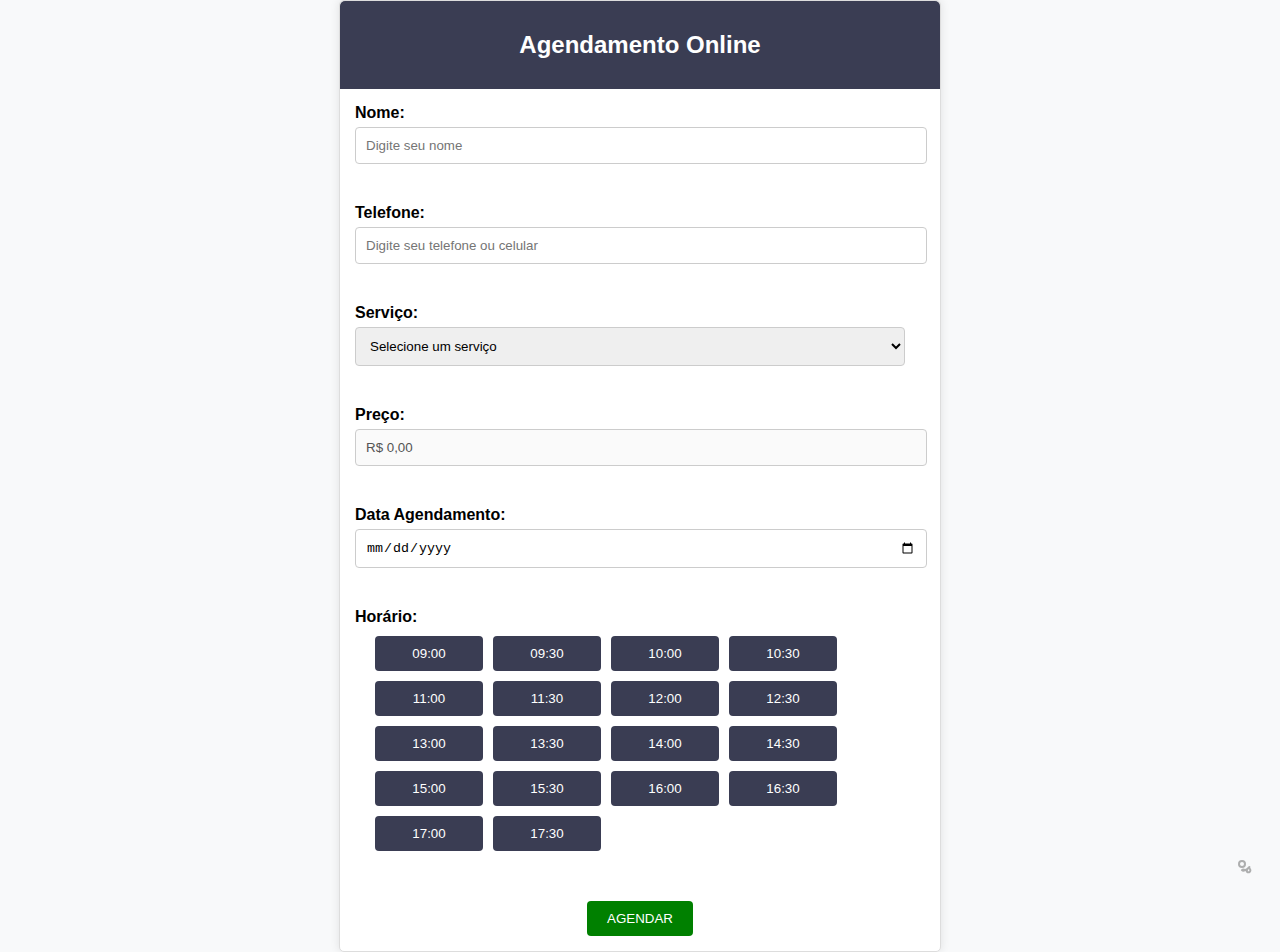
<file: index.html>
<!-- index.html -->
<!DOCTYPE html>
<html lang="pt-BR">
    <head>
        <meta charset="UTF-8">
        <meta name="viewport" content="width=device-width, initial-scale=1.0">
        <title>Agendamento Online</title>
        <link rel="stylesheet" href="https://cdnjs.cloudflare.com/ajax/libs/font-awesome/5.15.3/css/all.min.css">

        <!-- CSS da pagina -->
        <link rel="stylesheet" href="css/styles.css">

        <!-- Favicon da pagina com formatos para varios navegadores -->
        <link rel="icon" type="image/png" href="favicon/favicon-96x96.png" sizes="96x96" />
        <link rel="icon" type="image/svg+xml" href="favicon/favicon.svg" />
        <link rel="shortcut icon" href="favicon/favicon.ico" />
        <link rel="apple-touch-icon" sizes="180x180" href="favicon/apple-touch-icon.png" />
        <meta name="apple-mobile-web-app-title" content="Agenda" />
        <link rel="manifest" href="favicon/site.webmanifest" />
    </head>

    <body>
        <div class="container">
            <div class="header">
                <h2>Agendamento Online</h2>
            </div>
            
            <div class="form-group">
                <label for="name">Nome:</label>
                <input type="text" id="name" placeholder="Digite seu nome">
            </div>
            
            <div class="form-group">
                <label for="tel">Telefone:</label>
                <input type="text" id="tel" placeholder="Digite seu telefone ou celular">
            </div>
            
            <div class="form-group">
                <label for="service">Serviço:</label>
                <select id="service" onchange="updatePrice()">
                    <option value="" disabled selected>Selecione um serviço</option>
                    <option value="20">Cortar Cabelo</option>
                    <option value="25">Pintar Cabelo</option>
                    <option value="35">Cabelo e Barba</option>
                    <option value="15">Barba</option>
                </select>
            </div>
            
            <div class="form-group">
                <label>Preço:</label>
                <input type="text" id="price" value="R$ 0,00" disabled>
            </div>
            
            <div class="form-group">
                <label for="date">Data Agendamento:</label>
                <input type="date" id="date">
            </div>
            
            <div class="form-group">
                <label>Horário:</label>
                <div class="time-slots" id="timeSlots">
                    <!-- Botões de horário aqui -->
                    <div class="time-slot"><button type="button" onclick="setTime('09:00')">09:00</button></div>
                    <div class="time-slot"><button type="button" onclick="setTime('09:30')">09:30</button></div>
                    <div class="time-slot"><button type="button" onclick="setTime('10:00')">10:00</button></div>
                    <div class="time-slot"><button type="button" onclick="setTime('10:30')">10:30</button></div>
                    <div class="time-slot"><button type="button" onclick="setTime('11:00')">11:00</button></div>
                    <div class="time-slot"><button type="button" onclick="setTime('11:30')">11:30</button></div>
                    <div class="time-slot"><button type="button" onclick="setTime('12:00')">12:00</button></div>
                    <div class="time-slot"><button type="button" onclick="setTime('12:30')">12:30</button></div>
                    <div class="time-slot"><button type="button" onclick="setTime('13:00')">13:00</button></div>
                    <div class="time-slot"><button type="button" onclick="setTime('13:30')">13:30</button></div>
                    <div class="time-slot"><button type="button" onclick="setTime('14:00')">14:00</button></div>
                    <div class="time-slot"><button type="button" onclick="setTime('14:30')">14:30</button></div>
                    <div class="time-slot"><button type="button" onclick="setTime('15:00')">15:00</button></div>
                    <div class="time-slot"><button type="button" onclick="setTime('15:30')">15:30</button></div>
                    <div class="time-slot"><button type="button" onclick="setTime('16:00')">16:00</button></div>
                    <div class="time-slot"><button type="button" onclick="setTime('16:30')">16:30</button></div>
                    <div class="time-slot"><button type="button" onclick="setTime('17:00')">17:00</button></div>
                    <div class="time-slot"><button type="button" onclick="setTime('17:30')">17:30</button></div>
                </div>
            </div>
            
            <div class="submit-button">
                <button onclick="showModal()">AGENDAR</button>
            </div>

            <div id="confirmationModal" class="modal">
                <div class="modal-content">
                    <span class="close" onclick="closeModal()">&times;</span>
                    <h2>Confirmação de Agendamento</h2>
                    <div id="confirmationDetails"></div>
                    <button class="edit-button" onclick="editDetails()">Editar</button>
                    <button class="salve-button" onclick="saveDetails()">Salvar e Pagar</button>
                </div>
            </div>
        </div>
        
        


        <button class="config-button" onclick="showPasswordModal()">
            <img src="gear-icon.svg" alt="Configurações">
        </button>
        
        <div id="passwordModal" class="password-modal">
            <div class="password-modal-content">
                <h3>Digite a senha de administrador</h3>
                <input type="password" id="adminPassword" class="password-input">
                <button class="password-submit" onclick="checkPassword()">Entrar</button>
            </div>
        </div>

        <script src="script.js"></script>
    </body>
</html>
</file>
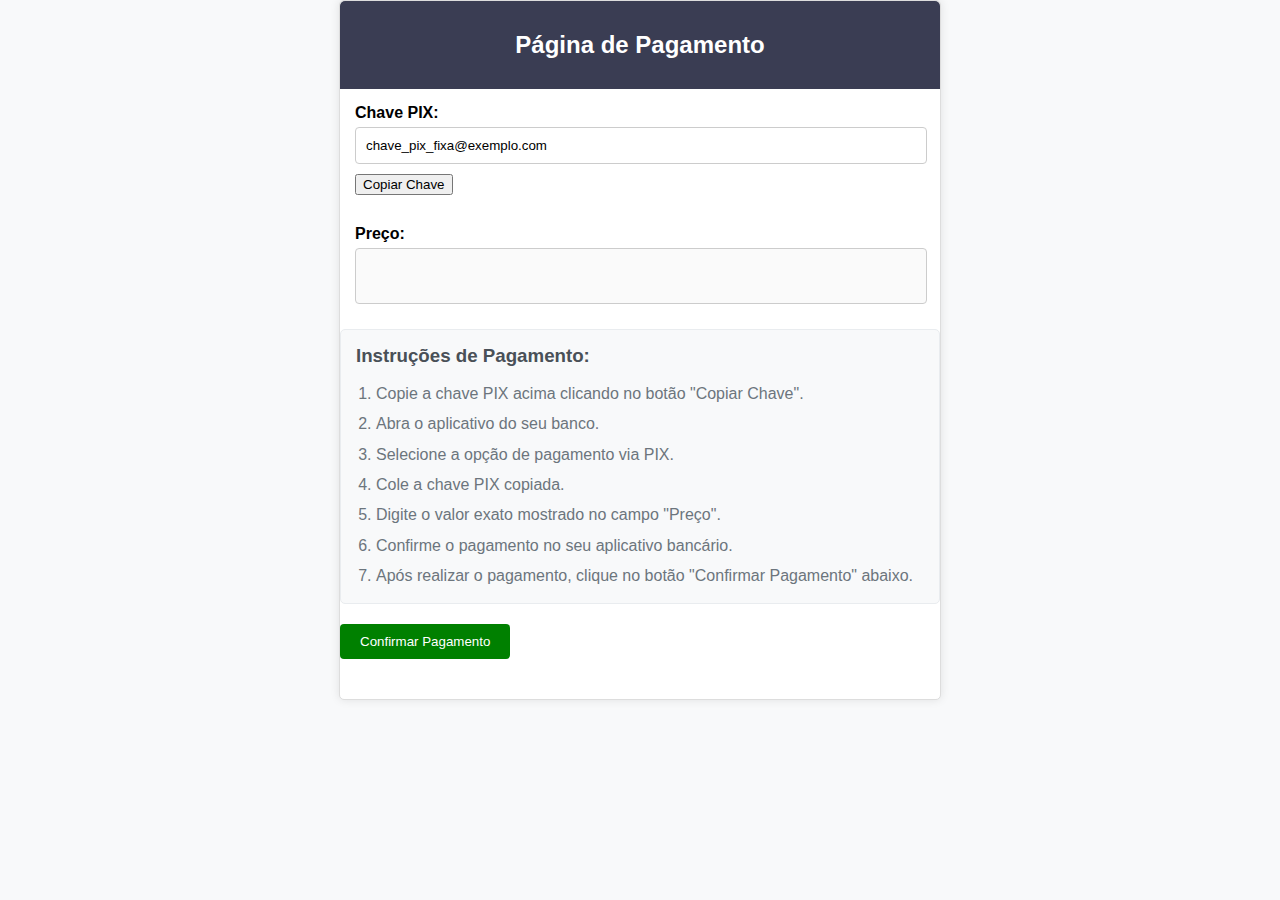
<file: pagamento.html>
<!-- pagamento.html -->
<!DOCTYPE html>
<html lang="pt-BR">

<head>
    <meta charset="UTF-8">
    <meta name="viewport" content="width=device-width, initial-scale=1.0">
    <link rel="stylesheet" href="https://cdnjs.cloudflare.com/ajax/libs/font-awesome/5.15.3/css/all.min.css">
    <title>Página de Pagamento</title>

    <!-- CSS da pagina -->
    <link rel="stylesheet" href="css/pagamento.css">

    <!-- Favicon da pagina com formatos para varios navegadores -->
    <link rel="icon" type="image/png" href="favicon/favicon-96x96.png" sizes="96x96" />
    <link rel="icon" type="image/svg+xml" href="favicon/favicon.svg" />
    <link rel="shortcut icon" href="favicon/favicon.ico" />
    <link rel="apple-touch-icon" sizes="180x180" href="favicon/apple-touch-icon.png" />
    <meta name="apple-mobile-web-app-title" content="Agenda" />
    <link rel="manifest" href="favicon/site.webmanifest" />

</head>

<body>
    <div class="payment-container">
        <div class="header">
            <h2>Página de Pagamento</h2>
        </div>

        <div class="pix-key">
            <label>Chave PIX:</label>
            <input type="text" id="pixKey" value="chave_pix_fixa@exemplo.com" readonly>
            <button onclick="copyPixKey()">Copiar Chave</button>

        </div>
        <div class="price">
            <label>Preço:</label>
            <input type="text" id="price" value="" disabled>

        </div>

        <div class="payment-instructions">
            <h3>Instruções de Pagamento:</h3>
            <ol>
                <li>Copie a chave PIX acima clicando no botão "Copiar Chave".</li>
                <li>Abra o aplicativo do seu banco.</li>
                <li>Selecione a opção de pagamento via PIX.</li>
                <li>Cole a chave PIX copiada.</li>
                <li>Digite o valor exato mostrado no campo "Preço".</li>
                <li>Confirme o pagamento no seu aplicativo bancário.</li>
                <li>Após realizar o pagamento, clique no botão "Confirmar Pagamento" abaixo.</li>
            </ol>
        </div>

        <button class="confirm-button" onclick="sendToWhatsApp()">Confirmar Pagamento</button>
    </div>

    <script>
        // Carrega os dados do agendamento ao carregar a página no LocalSorage
        window.onload = function () {
            const appointmentData = JSON.parse(localStorage.getItem('appointmentData'));
            if (appointmentData) {
                document.getElementById('price').value = appointmentData.price;
            }
        };

        function copyPixKey() {
            const pixKeyInput = document.getElementById('pixKey');
            pixKeyInput.select();
            document.execCommand('copy');
            alert('Chave PIX copiada para a área de transferência!');
        }

        function sendToWhatsApp() {
    const appointmentData = JSON.parse(localStorage.getItem('appointmentData'));

    // Formata a data para dd/mm/aaaa
    const formattedDate = new Date(appointmentData.date).toLocaleDateString('pt-BR');

    // Monta a mensagem para o WhatsApp
    const message = `Olá! Gostaria de confirmar meu agendamento:
    
📝 *DADOS DO AGENDAMENTO*
➤ Nome: ${appointmentData.name}
➤ Telefone: ${appointmentData.tel}
➤ Serviço: ${appointmentData.service}
➤ Preço: ${appointmentData.price}
➤ Data: ${formattedDate}
➤ Horário: ${appointmentData.time}  // Incluindo o horário selecionado

💳 *PAGAMENTO*
Realizei o pagamento via PIX e aguardo a confirmação do agendamento.

Obrigado!`;

    // Número do WhatsApp do estabelecimento (substitua pelo número correto)
    const phoneNumber = "5511991597989"; // Substitua pelo número do estabelecimento

    // Codifica a mensagem para URL
    const encodedMessage = encodeURIComponent(message);

    // Cria o link do WhatsApp
    const whatsappLink = `https://wa.me/${phoneNumber}?text=${encodedMessage}`;

    // Redireciona para o WhatsApp
    window.open(whatsappLink, '_blank');
}
    </script>
</body>

</html>
</file>
<file: css/styles.css>
body {
    font-family: Arial, sans-serif;
    background-color: #f8f9fa;
    margin: 0;
    padding: 0;
    display: flex;
    justify-content: center;
    align-items: center;
    /* height: 100vh;  */
}
.container {
    width: 600px;
    background-color: #fff;
    border: 1px solid #ddd;
    border-radius: 5px;
    box-shadow: 0 0 10px rgba(0, 0, 0, 0.1);
}
.header {
    background-color: #3a3d53;
    color: #fff;
    padding: 10px;
    border-top-left-radius: 5px;
    border-top-right-radius: 5px;
    text-align: center;
}
.form-group {
    padding: 15px;
}
.form-group label {
    display: block;
    margin-bottom: 5px;
    font-weight: bold;
}
.form-group input[type="text"],
.form-group input[type="date"] {
    width: calc(100% - 20px);
    padding: 10px;
    margin-bottom: 10px;
    border: 1px solid #ccc;
    border-radius: 4px;
}
.time-slots {
    display: flex;
    flex-wrap: wrap;
    padding: 0 15px 15px 15px;
}
.time-slot {
    width: 20%;
    margin: 5px;
    text-align: center;
}
.time-slot button {
    width: 100%;
    padding: 10px;
    background-color: #3a3d53;
    color: #fff;
    border: none;
    border-radius: 4px;
    cursor: pointer;
    transition: background-color 0.2s ease; /* Adicionado para uma transição suave */
}
/* Novo estilo para o botão selecionado */
.time-slot button.selected {
    background-color: #5cb85c; /* Uma cor verde para indicar seleção */
    font-weight: bold;
    box-shadow: 0 0 5px rgba(0, 0, 0, 0.3); /* Adiciona uma sombra sutil */
}
.time-slot button:hover {
    background-color: #286090;
}
.time-slot button.active {
    background-color: #286090;
    font-weight: bold;
}
.submit-button {
    text-align: center;
    padding: 15px;
}
.submit-button button {
    padding: 10px 20px;
    background-color: green;
    color: #fff;
    border: none;
    border-radius: 4px;
    cursor: pointer;
}
.submit-button button:hover {
    background-color: rgb(4, 173, 4);
}

#service {
    padding: 15px;
    width: calc(100% - 20px);
    padding: 10px;
    margin-bottom: 10px;
    border: 1px solid #ccc;
    border-radius: 4px;
}
#service label {
    display: block;
    margin-bottom: 5px;
    font-weight: bold;
}

#service select{
    width: calc(100% - 20px);
    padding: 10px;
    margin-bottom: 10px;
    border: 1px solid #ccc;
    border-radius: 4px;
}



/* STYLE DO BOTÃO DE configuração */
.config-button {
    position: fixed;
    bottom: 20px;
    right: 20px;
    background: none;
    border: none;
    cursor: pointer;
    opacity: 0.3;
    transition: opacity 0.3s;
}

.config-button:hover {
    opacity: 1;
}

.config-button img {
    width: 24px;
    height: 24px;
}

/* Estilo para o modal de senha */
.password-modal {
    display: none;
    position: fixed;
    z-index: 1;
    left: 0;
    top: 0;
    width: 100%;
    height: 100%;
    background-color: rgba(0,0,0,0.4);
}

.password-modal-content {
    background-color: #fefefe;
    margin: 15% auto;
    padding: 20px;
    border: 1px solid #888;
    width: 300px;
    text-align: center;
}

.password-input {
    width: 80%;
    padding: 10px;
    margin: 10px 0;
    border: 1px solid #7f7e7e;
    border-radius: 4px;
}

.password-submit {
    padding: 10px 20px;
    background-color: #337ab7;
    color: white;
    border: none;
    border-radius: 4px;
    cursor: pointer;
}

.password-submit:hover {
    background-color: #286090;
}


/* STYLE DO POP-UP */
.modal {
    display: none; /* Escondido por padrão */
    position: fixed; /* Fica em cima da tela */
    z-index: 1; /* Fica na frente */
    left: 0;
    top: 0;
    width: 100%; /* Largura total */
    height: 100%; /* Altura total */
    overflow: auto; /* Habilita rolagem se necessário */
    background-color: rgb(0,0,0); /* Cor de fundo */
    background-color: rgba(0,0,0,0.4); /* Fundo preto com opacidade */
}
.modal-content {
    background-color: #fefefe;
    margin: 15% auto; /* 15% de margem em cima e centralizado */
    padding: 20px;
    border: 1px solid #888;
    width: 80%; /* Largura do modal */
}
.close {
    color: #aaa;
    float: right;
    font-size: 28px;
    font-weight: bold;
}
.close:hover,
.close:focus {
    color: black;
    text-decoration: none;
    cursor: pointer;
}

.edit-button {
    text-align: right;
    padding: 15px;
}
.edit-button {
    padding: 10px 20px;
    background-color: rgb(116, 118, 117);
    color: #fff;
    border: none;
    border-radius: 4px;
    cursor: pointer;
}
.edit-button:hover {
    background-color: rgb(164, 167, 164);
}

.salve-button {
    text-align: right;
    padding: 15px;
}
.salve-button {
    padding: 10px 20px;
    background-color: green;
    color: #fff;
    border: none;
    border-radius: 4px;
    cursor: pointer;
}
.salve-button:hover {
    background-color: rgb(4, 165, 4);
}




/* Adicione estes estilos para horários desabilitados */
.time-slot button:disabled {
    background-color: #ccc;
    cursor: not-allowed;
    opacity: 0.7;
}

.time-block.disabled {
    background-color: #f8f8f8;
}

.toggle-button {
    padding: 5px 10px;
    margin-left: 10px;
    border: none;
    border-radius: 4px;
    cursor: pointer;
    background-color: #dc3545;
    color: white;
}

.toggle-button.enabled {
    background-color: #28a745;
}
</file>
<file: css/pagamento.css>
body {
    font-family: Arial, sans-serif;
    background-color: #f8f9fa;
    margin: 0;
    padding: 0;
    display: flex;
    justify-content: center;
    align-items: center;
    
}

.payment-container {
    width: 600px;
    padding: 0px 0px 40px 0px;
    background-color: #fff;
    border: 1px solid #ddd;
    border-radius: 5px;
    box-shadow: 0 0 10px rgba(0, 0, 0, 0.1);
}
.header {
    background-color: #3a3d53;
    color: #fff;
    padding: 10px;
    border-top-left-radius: 5px;
    border-top-right-radius: 5px;
    text-align: center;
}
.pix-key {
    padding: 15px;
}
.pix-key label {
    display: block;
    margin-bottom: 5px;
    font-weight: bold;
}
.pix-key input[type="text"],
.pix-key input[type="date"] {
    width: calc(100% - 20px);
    padding: 10px;
    margin-bottom: 10px;
    border: 1px solid #ccc;
    border-radius: 4px;
}

.copy-pixkey {
    text-align: right;
    padding: 15px;
}
.copy-pixkey {
    padding: 10px 20px;
    background-color: rgb(119, 122, 119);
    color: #fff;
    border: none;
    border-radius: 4px;
    cursor: pointer;
}
.copy-pixkey:hover {
    background-color: rgb(151, 154, 151);
}


.confirm-button {
    text-align: right;
    padding: 15px;
}
.confirm-button {
    padding: 10px 20px;
    background-color: green;
    color: #fff;
    border: none;
    border-radius: 4px;
    cursor: pointer;
}
.confirm-button:hover {
    background-color: rgb(4, 173, 4);
}

.price {
    
    padding: 15px;
}
.price label {
    display: block;
    margin-bottom: 5px;
    font-weight: bold;
}
.price input[type="text"] {
    font-size: 30px;
    width: calc(100% - 20px);
    padding: 10px;
    margin-bottom: 10px;
    border: 1px solid #ccc;
    border-radius: 4px;
}


.payment-instructions {
    background-color: #f8f9fa;
    border: 1px solid #e9ecef;
    border-radius: 5px;
    padding: 15px;
    margin-bottom: 20px;
}

.payment-instructions h3 {
    color: #495057;
    margin-top: 0;
    margin-bottom: 10px;
}

.payment-instructions ol {
    padding-left: 20px;
    margin-bottom: 0;
}

.payment-instructions li {
    color: #6c757d;
    margin-bottom: 8px;
    line-height: 1.4;
}

.payment-instructions li:last-child {
    margin-bottom: 0;
}
</file>
